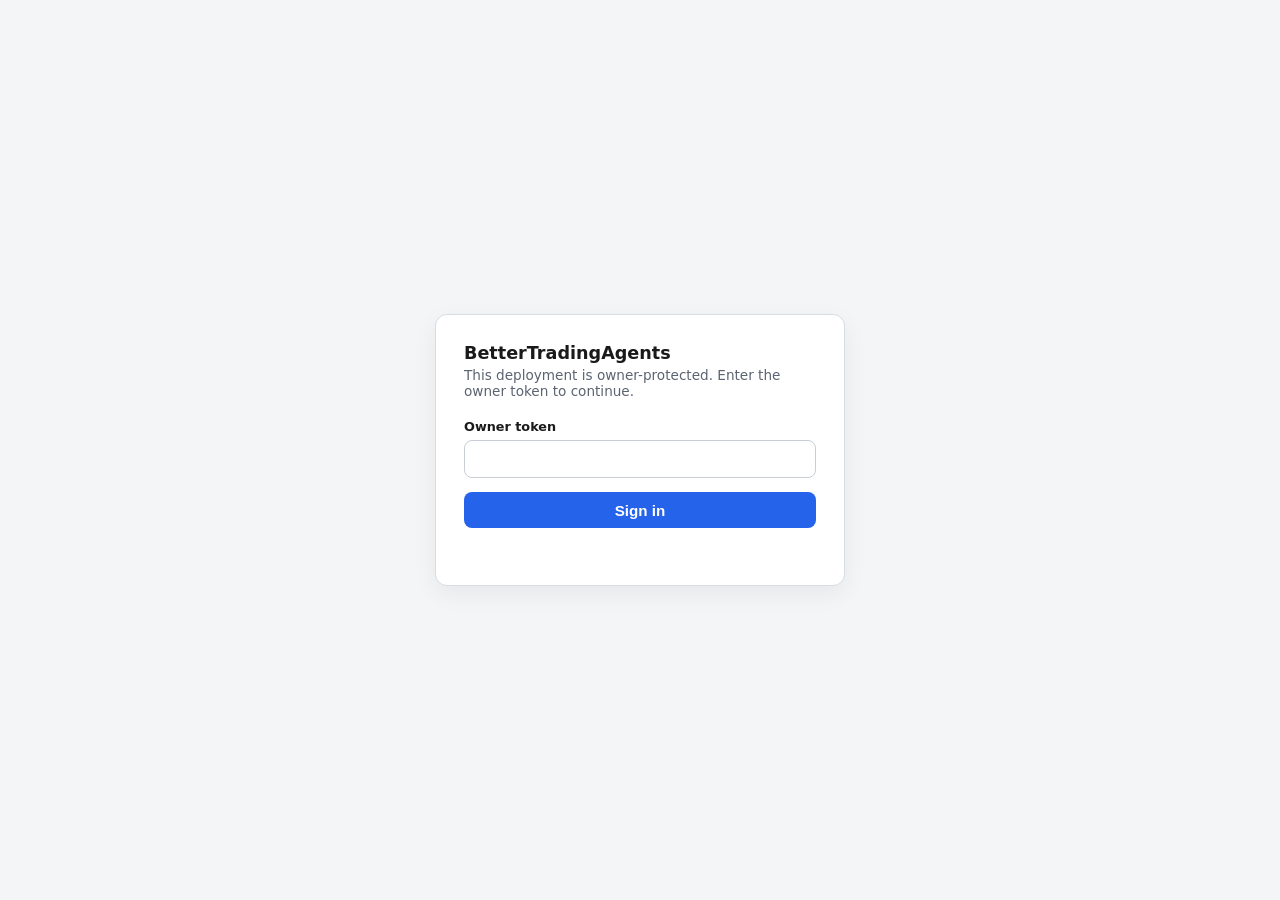
<file: static/login.html>
<!doctype html>
<html lang="en">
<head>
  <meta charset="utf-8">
  <meta name="viewport" content="width=device-width, initial-scale=1">
  <title>BetterTradingAgents - owner sign-in</title>
  <style>
    body {
      margin: 0;
      min-height: 100vh;
      display: grid;
      place-items: center;
      font-family: system-ui, sans-serif;
      background: #f4f5f7;
      color: #1a1a1a;
    }
    .login-card {
      width: min(22rem, calc(100vw - 2rem));
      background: #fff;
      border: 1px solid #d9dce1;
      border-radius: 12px;
      padding: 1.75rem;
      box-shadow: 0 8px 24px rgba(0, 0, 0, 0.06);
    }
    h1 { font-size: 1.1rem; margin: 0 0 0.25rem; }
    p.hint { font-size: 0.85rem; color: #5b6470; margin: 0 0 1.25rem; }
    label { display: block; font-size: 0.8rem; font-weight: 600; margin-bottom: 0.35rem; }
    input {
      width: 100%;
      box-sizing: border-box;
      padding: 0.55rem 0.7rem;
      font-size: 1rem;
      border: 1px solid #c9ced6;
      border-radius: 8px;
    }
    button {
      width: 100%;
      margin-top: 0.9rem;
      padding: 0.6rem;
      font-size: 0.95rem;
      font-weight: 600;
      color: #fff;
      background: #2563eb;
      border: 0;
      border-radius: 8px;
      cursor: pointer;
    }
    button:disabled { opacity: 0.6; cursor: default; }
    .error { color: #b42318; font-size: 0.85rem; min-height: 1.2em; margin: 0.75rem 0 0; }
  </style>
</head>
<body>
  <main class="login-card">
    <h1>BetterTradingAgents</h1>
    <p class="hint">This deployment is owner-protected. Enter the owner token to continue.</p>
    <form id="login-form">
      <label for="owner-token">Owner token</label>
      <input id="owner-token" name="token" type="password" autocomplete="current-password" required>
      <button type="submit">Sign in</button>
    </form>
    <p class="error" id="login-error" role="alert"></p>
  </main>
  <script src="/static/js/login.js"></script>
</body>
</html>
</file>
